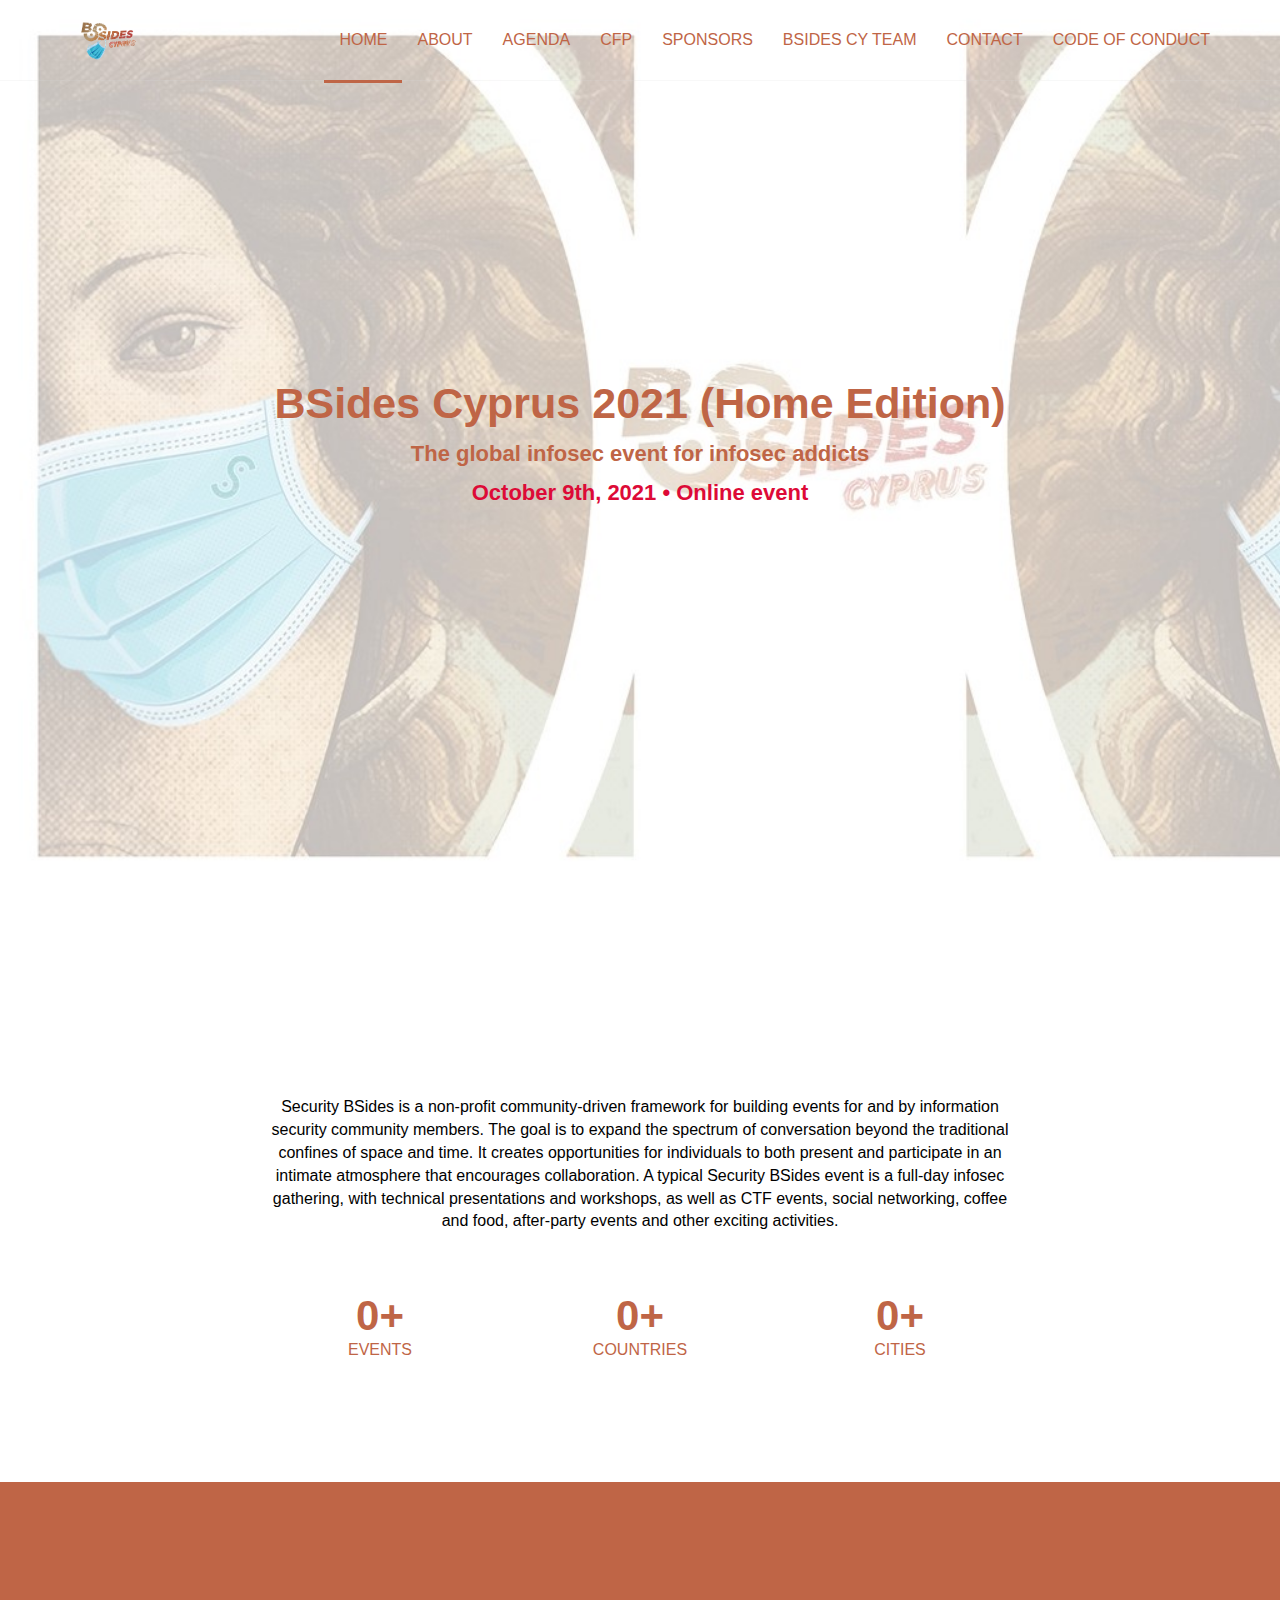
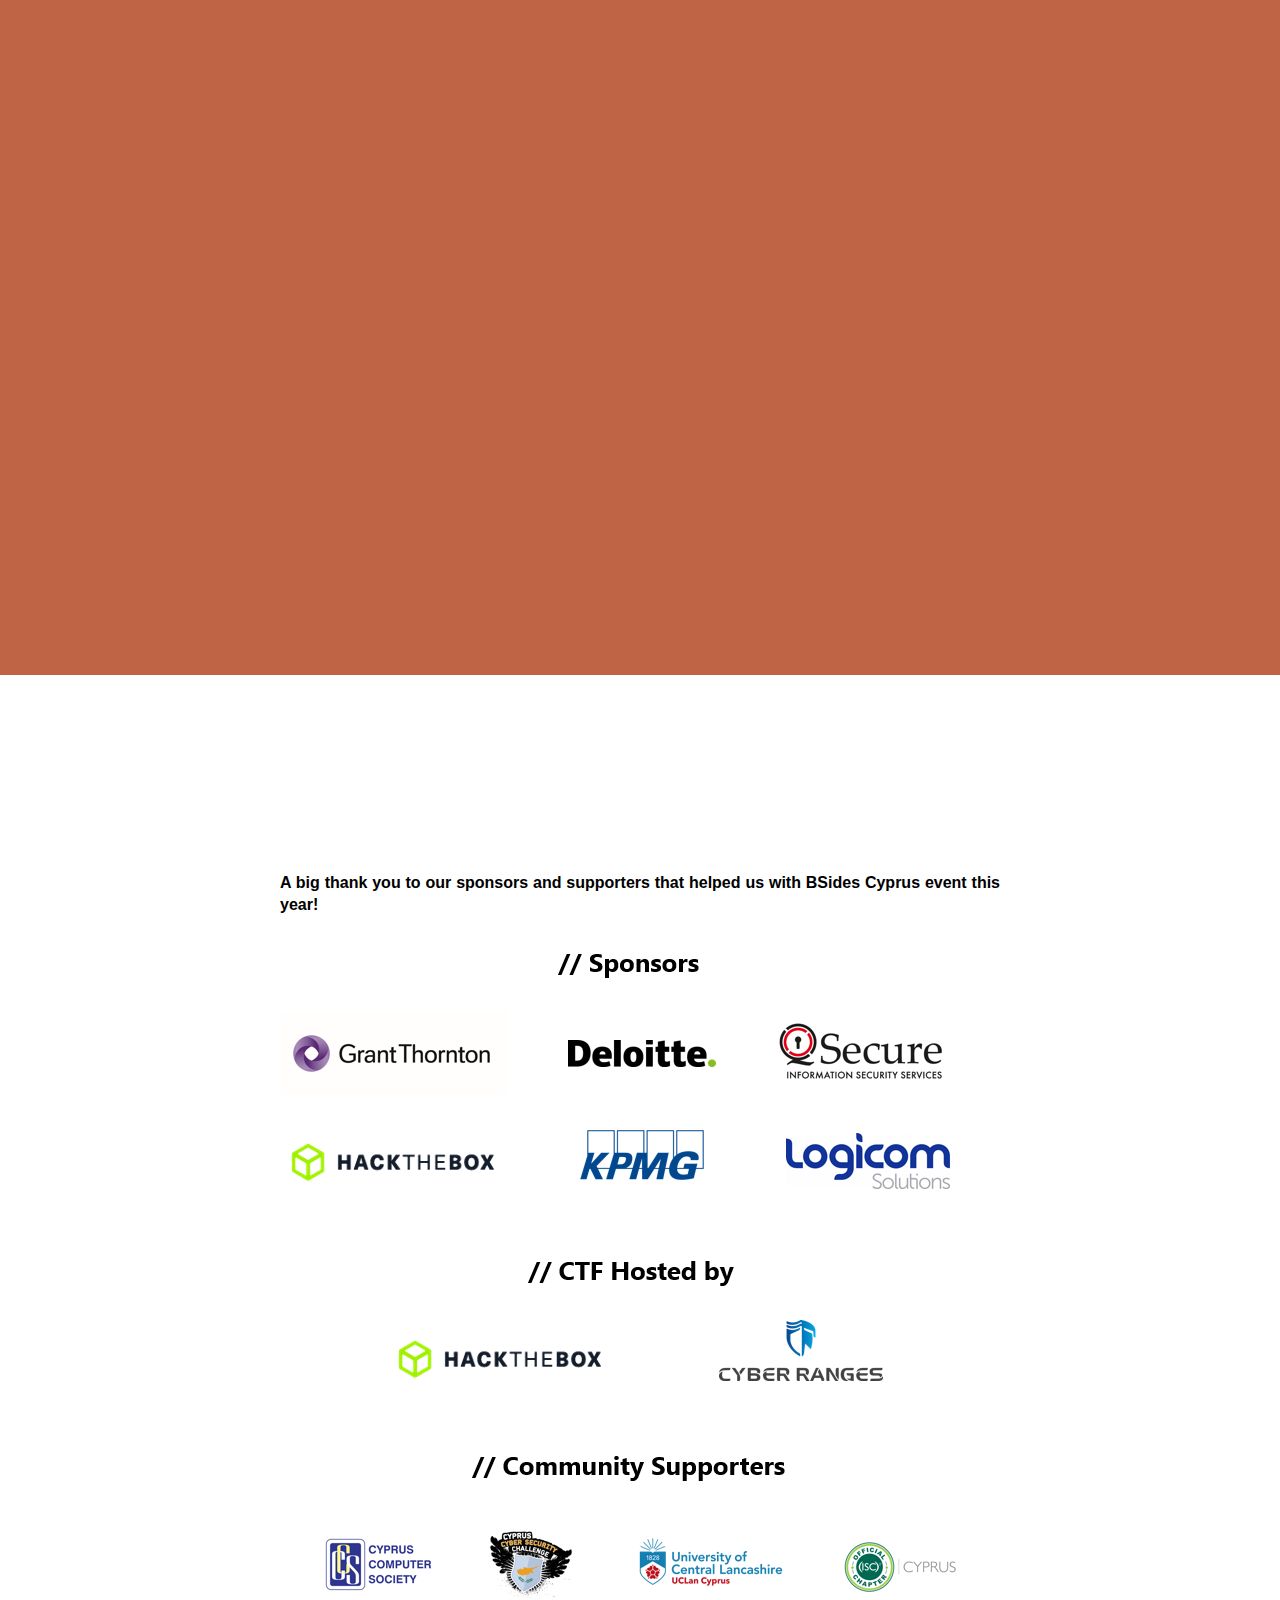
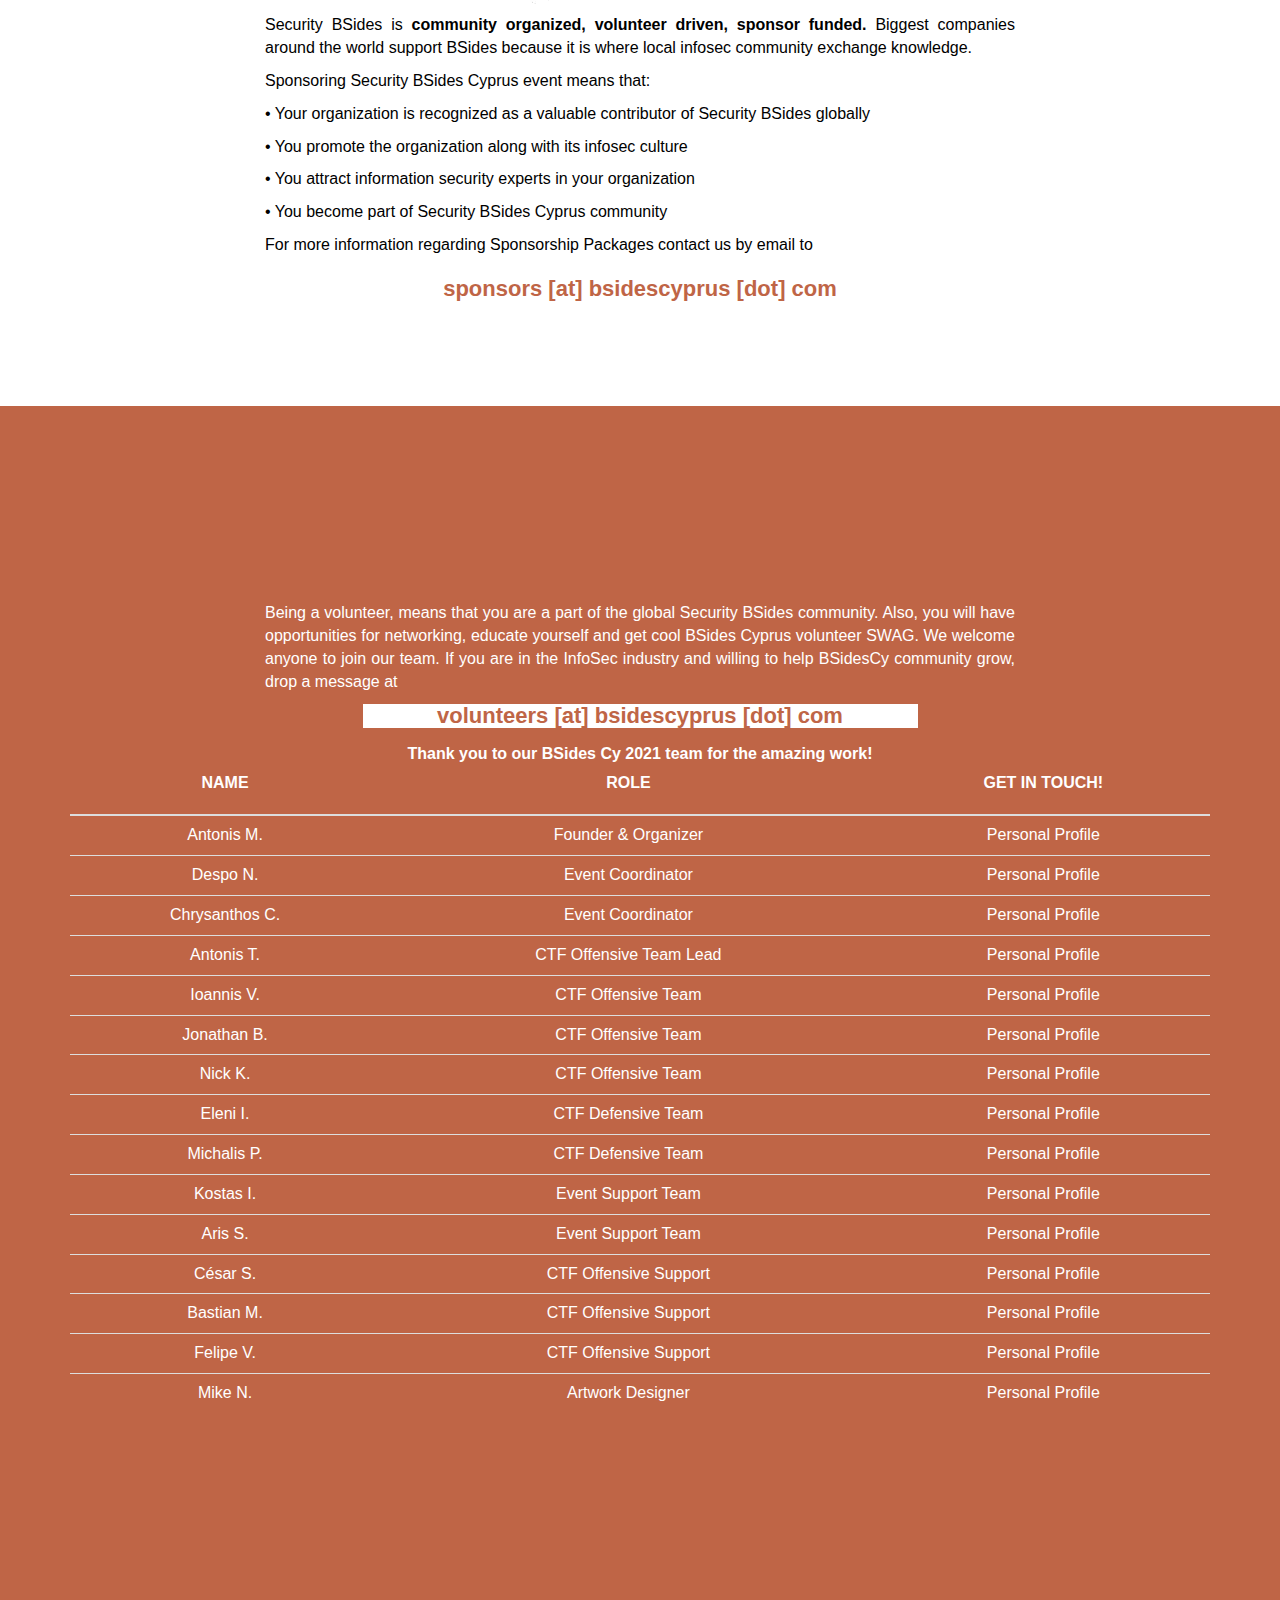
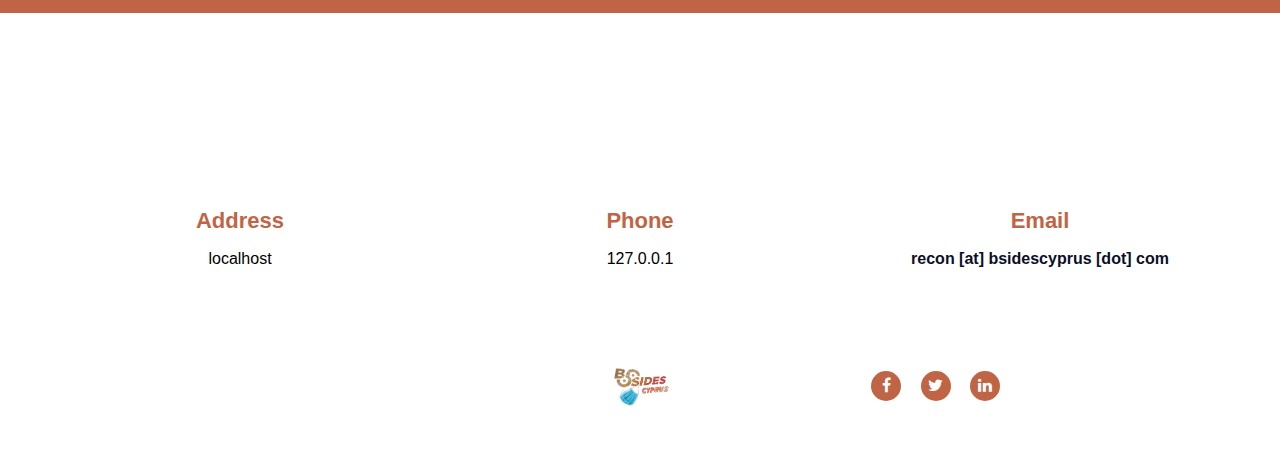
<file: index.html>
<!DOCTYPE html>
<html lang="en">
<head>
	<meta charset="utf-8">
	<meta name="description" content="Security BSides is a non-profit community-driven framework for building events for and by information security community members. ">
	<meta http-equiv="X-UA-Compatible" content="IE=edge">
	<meta name="viewport" content="width=device-width, initial-scale=1">
	<!-- The above 3 meta tags *must* come first in the head; any other head content must come *after* these tags -->

	<title>BSides Cyprus 2021</title>

	<!-- Google font -->
	<link href="https://fonts.googleapis.com/css?family=Poppins:400,700,900" rel="stylesheet">

	<!-- Bootstrap -->
	<link type="text/css" rel="stylesheet" href="css/bootstrap.min.css" />

	<!-- Owl Carousel -->
	<link type="text/css" rel="stylesheet" href="css/owl.carousel.css" />
	<link type="text/css" rel="stylesheet" href="css/owl.theme.default.css" />

	<!-- Font Awesome Icon -->
	<link rel="stylesheet" href="css/font-awesome.min.css">

	<!-- Custom stlylesheet -->
	<link type="text/css" rel="stylesheet" href="css/style.css" />

	<!-- HTML5 shim and Respond.js for IE8 support of HTML5 elements and media queries -->
	<!-- WARNING: Respond.js doesn't work if you view the page via file:// -->
	<!--[if lt IE 9]>
			  <script src="https://oss.maxcdn.com/html5shiv/3.7.3/html5shiv.min.js"></script>
			  <script src="https://oss.maxcdn.com/respond/1.4.2/respond.min.js"></script>
			<![endif]-->
			
</head>
<body>

	<!-- Header -->
	<header id="header" class="transparent-navbar">
		<!-- container -->
		<div class="container">
			<!-- navbar header -->
			<div class="navbar-header">
				<!-- Logo -->
				<div class="navbar-brand">
					<a class="logo" href="index.html">
						<img class="logo-img" src="./img/logo.png" alt="logo">
						<img class="logo-alt-img" src="./img/logo-alt.png" alt="logo">
					</a>
				</div>
				<!-- /Logo -->

				<!-- Mobile toggle -->
				<button class="navbar-toggle">
						<i class="fa fa-bars"></i>
				</button>
				<!-- /Mobile toggle -->
			</div>
			<!-- /navbar header -->

			<!-- Navigation -->
			<nav id="nav">
				<ul class="main-nav nav navbar-nav navbar-right">
					<li><a href="#home">Home</a></li>
					<li><a href="#about">About</a></li>
					<li><a href="./agenda.html">Agenda</a></li>
					<!--<li><a href="#schedule">Schedule</a></li> -->
					<!--<li><a href="./venue.html">Venue</a></li> -->
					<li><a href="#cfp">CFP</a></li>
					<li><a href="#sponsors">Sponsors</a></li>
					<li><a href="#cfv">BSides Cy Team</a></li>
					<li><a href="#contact">Contact</a></li>
					<li><a href="./coc.html">Code Of Conduct</a></li>
				</ul>
			</nav>
			<!-- /Navigation -->
		</div>
		<!-- /container -->
	</header>
	<!-- /Header -->
	
	<!-- Home -->
	<div id="home">
		<!-- background image -->
		<div class="section-bg" style="background-image:url(./img/background.jpg)" data-stellar-background-ratio="0.5"></div>
		<!-- /background image -->
		
		<!-- home wrapper -->
		<div class="home-wrapper">
			<!-- container -->
			<div class="container">
				<!-- row -->
				<div class="row">
					<!-- home content -->
					<div class="col-md-12">
						<div class="home-content">
								<!--<p><div class="img"><img src="./img/aphro.png" width=200 height=130></div></p>-->
							<h1 style="color: #BF6546;">BSides Cyprus 2021 (Home Edition)</h1>
							<h3 style="color: #BF6546;">The global infosec event for infosec addicts</h3>
								<div class="col-md-12">
									<h3 style="color: #dd0a37;">October 9th, 2021 &bullet; Online event</h3>
								</div>
							<!-- <a href="https://www.eventbrite.com/e/security-bsides-cyprus-2021-home-edition-tickets-175769710937" class="main-btn">Book now</a>-->
							<!--<p><h4 style="color: #dd0a37;">SOLD OUT!!!</h4></p>-->
						</div>
					</div>
					<!-- /home content -->
				</div>
				<!-- /row -->
			</div>
			<!-- /container -->
		</div>
		<!-- /home wrapper -->
	</div>
	<!-- /Home -->
	
	<!-- About -->
	<div id="about" class="section">
		<!-- container -->
		<div class="container">
			<!-- row -->
			<div class="row">
				<!-- section title -->
				<div class="section-title">
					<h3 class="title"><span>About</span> <span style="color: #BF6546;">Security BSides</span></h3>
				</div>
				<!-- /section title -->
					<div class="col-md-8 col-md-offset-2 text-center">
					<!-- about content -->
					<div class="about-content">
						<p style="color: #000;">

							Security BSides is a non-profit community-driven framework for building events for and by information security community members.
							The goal is to expand the spectrum of conversation beyond the traditional confines of space and time.
							It creates opportunities for individuals to both present and participate in an intimate atmosphere that encourages collaboration.
							A typical Security BSides event is a full-day infosec gathering, with technical presentations and workshops, as well as CTF events, 
							social networking, coffee and food, after-party events and other exciting activities.
							
						</p>
					</div>
					<!-- /about content -->
					
					<!-- Numbers -->
					<div id="numbers">
						<!-- row -->
						<div class="row">
							<!-- number -->
							<div class="col-sm-4 col-xs-6">
								<div class="number">
									<h3><span class="counter" data-from="0" data-to="544" data-speed="1500">0</span>+</h3>
									<p>Events</p>
								</div>
							</div>
							<!-- /number -->

							<!-- number -->
							<div class="col-sm-4 col-xs-6">
								<div class="number">
									<h3><span class="counter" data-from="0" data-to="49" data-speed="1500">0</span>+</h3>
									<p>Countries</p>
								</div>
							</div>
							<!-- /number -->

							<!-- number -->
							<div class="col-sm-4 col-xs-6">
								<div class="number">
									<h3><span class="counter" data-from="0" data-to="162" data-speed="1500">0</span>+</h3>
									<p>Cities</p>
								</div>
							</div>
							<!-- /number -->
							
						</div>
						<!-- /row -->
					</div>
					<!-- /Numbers -->
				</div>
			</div>
			<!-- row -->
		</div>
		<!-- /container -->
	</div>
	<!-- /About -->

	<!-- Galery -->
	<div id="galery">
		<!-- container -->
		<div class="container">
			<!-- row -->
			<div class="row">
				<!-- galery owl -->
<!--				<div id="galery-owl" class="owl-carousel owl-theme">
					<!-- galery item -->

					<!-- /galery item -->

					<!-- galery item -->
<!--					<div class="galery-item">
						<img src="./img/venue02.jpg" alt="">
					</div> -->
					<!-- /galery item -->

					<!-- galery item -->
<!--					<div class="galery-item">
						<img src="./img/venue03.jpg" alt="">
					</div> -->
<!--					<!-- /galery item -->
					
				</div>
				<!-- /galery owl -->
			</div>
			<!-- /row -->
		</div>
		<!-- /container -->
	</div>
	<!-- /Galery -->

	<!-- CFP -->
	<div id="cfp" class="section">
			<!-- container -->
			<div class="container">
				<!-- row -->
				<div class="row">
					<!-- section title -->
					<div class="section-title">
						<h3 class="title"><span>Call</span> <span style="color: #fff;">For Papers</span></h3>
					</div>
					<!-- /section title -->
					<div class="col-md-8 col-md-offset-2 text-center text-justify">
						<!-- cfp content -->
						<div class="cfp-content">
								<iframe frameborder="0" style="height:500px;width:99%;border:none;" src='https://forms.zohopublic.com/virtualoffice16035/form/CallForPapersSecurityBSidesCyprus2021/formperma/Gm6cKOtiUAoOxm1qxxu2rXgNtN4QIO4wBHDG9L07pVk'></iframe>

							</div>
					</div>
				</div>
			</div>
		</div>
	</div>


				
	<!-- Sponsors -->
	<div id="sponsors" class="section">

	<!-- container -->
		<div class="container">			
			<!-- row -->
			<div class="row">
				<!-- section title -->
				<div class="section-title">
					<h3 class="title"><span>BSidesCy21</span> <span style="color: #BF6546;">Sponsors</span></h3>
				</div>
				<!-- /section title -->
			
					<div class="text-center text-justify col-sm-8 col-md-offset-2">
					
					<div class="text-center text-justify col-sm-12">
						<p style="color: #000;"><b>A big thank you to our sponsors and supporters that helped us with BSides Cyprus event this year!</b></p>
						<img src="./sponsors/sponsors.png" alt="">
					</div>	
						<p style="color: #000;">Security BSides is <b>community organized, volunteer driven, sponsor funded.</b> Biggest companies around the world support BSides because it is where local infosec community
						exchange knowledge.
						<p style="color: #000;">Sponsoring Security BSides Cyprus event means that:</p>
						
						<p style="color: #000;">&bullet; Your organization is recognized as a valuable contributor of Security BSides globally
						<p style="color: #000;">&bullet; You promote the organization along with its infosec culture
						<p style="color: #000;">&bullet; You attract information security experts in your organization
						<p style="color: #000;">&bullet; You become part of Security BSides Cyprus community
						
						

						<p style="color: #000;">For more information regarding Sponsorship Packages
							<!--<a href="./sponsors/BSidesCy_SponsorKit_2019.pdf"><u>Sponsorship Kit</u></a>--> contact us by email to
						
					<div class="text-center col-sm-12">
						<p><h3 style="color: #BF6546;">sponsors [at] bsidescyprus [dot] com </h3></p>
					</div>
						
				</div>		
				</div>	
		</div>
		<!-- /container -->
	</div>
	<!-- /Sponsors -->			

	<!-- Volunteers -->
	<div id="cfv" class="section">
		<!-- container -->
		<div class="container">
			<!-- row -->
			<div class="row">
				<!-- section title -->
			
				<div class="section-title">
					<h3 class="title"><span>Join</span> <span style="color: #fff;">BSidesCy team</span></h3>
				</div>				
				
			<div class="text-left text-justify">
				<div class="text-left text-justify col-sm-8 col-md-offset-2">
					<p>Being a volunteer, means that you are a part of the global Security BSides community. Also, you will have opportunities for networking, educate yourself and get cool BSides Cyprus volunteer SWAG.
					We welcome anyone to join our team. If you are in the InfoSec industry and willing to help BSidesCy community grow, drop a message at</p>
				</div>
					<div class="text-center col-sm-6 col-md-offset-3">
						<h3 style="background-color: #fff; color: #BF6546;">volunteers [at] bsidescyprus [dot] com </h3>
					</div>
			<div class="text-left text-justify col-sm-8 col-md-offset-2">
				<center><b>Thank you to our BSides Cy 2021 team for the amazing work!</b></center>
			</div>
			</div>
				
			<div class="section">

		<div class="container">
							
			<table class="table">
  <thead>
    <tr>
      <th scope="col"><h4 style="color: #FFFFFF;"><center>NAME</center></h4></th>
      <th scope="col"><h4 style="color: #FFFFFF;"><center>ROLE</center></h4></th>
	  <th scope="col"><h4 style="color: #FFFFFF;"><center>GET IN TOUCH!</center></h4></th>
    </tr>
  </thead>
  <tbody>
    
<tr>
      <td><center>Antonis M.</center></td>
	  <td><center>Founder & Organizer</center></td>
	  <td><center><a style="color: #FFFFFF;" href="https://linkedin.com/in/antonis-mar">Personal Profile</center></td>
</tr>		

<tr>
      <td><center>Despo N.</center></td>
	  <td><center>Event Coordinator</center></td>
	  <td><center><a style="color: #FFFFFF;" href="https://linkedin.com/in/despo-nicolaou-798399192">Personal Profile</center></td>
</tr>

<tr>
      <td><center>Chrysanthos C.</center></td>
	  <td><center>Event Coordinator</center></td>
	  <td><center><a style="color: #FFFFFF;" href="https://www.linkedin.com/in/chrysanthosc">Personal Profile</center></td>
</tr>	

<tr>
      <td><center>Antonis T.</center></td>
	  <td><center>CTF Offensive Team Lead</center></td>
	  <td><center><a style="color: #FFFFFF;" href="https://www.linkedin.com/in/antonios-tsepouras">Personal Profile</center></td>
</tr>

<tr>
      <td><center>Ioannis V.</center></td>
	  <td><center>CTF Offensive Team</center></td>
	  <td><center><a style="color: #FFFFFF;" href="https://www.linkedin.com/in/giannis-vratsistas-8b8b62200">Personal Profile</center></td>
</tr>

<tr>
      <td><center>Jonathan B.</center></td>
	  <td><center>CTF Offensive Team</center></td>
	  <td><center><a style="color: #FFFFFF;" href="https://www.linkedin.com/in/jonathanbaxevanidis">Personal Profile</center></td>
</tr>

<tr>
      <td><center>Nick K.</center></td>
	  <td><center>CTF Offensive Team</center></td>
	  <td><center><a style="color: #FFFFFF;" href="https://www.linkedin.com/in/nikos-katsiopis">Personal Profile</center></td>
</tr>

<tr>
      <td><center>Eleni I.</center></td>
	  <td><center>CTF Defensive Team</center></td>
	  <td><center><a style="color: #FFFFFF;" href="https://www.linkedin.com/in/eleni-ioakeim-9bb262aa">Personal Profile</center></td>
</tr>

<tr>
      <td><center>Michalis P.</center></td>
	  <td><center>CTF Defensive Team</center></td>
	  <td><center><a style="color: #FFFFFF;" href="https://www.linkedin.com/in/michalis-papadopoullos">Personal Profile</center></td>
</tr>

<tr>
      <td><center>Kostas I.</center></td>
	  <td><center>Event Support Team</center></td>
	  <td><center><a style="color: #FFFFFF;" href="">Personal Profile</center></td>
</tr>		 

<tr>
      <td><center>Aris S.</center></td>
	  <td><center>Event Support Team</center></td>
	  <td><center><a style="color: #FFFFFF;" href="">Personal Profile</center></td>
</tr>	

<tr>
      <td><center>César S.</center></td>
	  <td><center>CTF Offensive Support</center></td>
	  <td><center><a style="color: #FFFFFF;" href="https://www.linkedin.com/in/cesarsilence">Personal Profile</center></td>
</tr>

<tr>
      <td><center>Bastian M.</center></td>
	  <td><center>CTF Offensive Support</center></td>
	  <td><center><a style="color: #FFFFFF;" href="https://www.linkedin.com/in/bastian-muhlhauser-07b823213">Personal Profile</center></td>
</tr>

<tr>
      <td><center>Felipe V.</center></td>
	  <td><center>CTF Offensive Support</center></td>
	  <td><center><a style="color: #FFFFFF;" href="https://www.linkedin.com/in/felipe-veas-19119b203">Personal Profile</center></td>
</tr>

<tr>
      <td><center>Mike N.</center></td>
	  <td><center>Artwork Designer</center></td>
	  <td><center><a style="color: #FFFFFF;" href="https://instagram.com/mike.nakas">Personal Profile</center></td>
</tr>

 </tbody>
</table>
			</div>
		</div>								
			
				<!-- /section title -->

			</div>
		</div>
	</div>
    <!--Volunteers -->
	
	<!-- Contact -->
	<div id="contact" class="section">
		<!-- container -->
		<div class="container">
			<!-- row -->
			<div class="row">
				<!-- section title -->
				<div class="section-title">
					<h3 class="title"><span>Contact</span> <span style="color: #BF6546;">Info</span></h3>
				</div>
				<!-- /section title -->

				<!-- contact -->
			
			<!-- Map -->
			<!--<div class="row"> -->
					<!--<p align=center><iframe src="https://www.google.com/maps/embed?pb=!1m18!1m12!1m3!1d3281.1381950801983!2d33.04283601523162!3d34.67646148044065!2m3!1f0!2f0!3f0!3m2!1i1024!2i768!4f13.1!3m3!1m2!1s0x0%3A0x3a3f26f0573591f!2sCyprus%20University%20Of%20Technology%20-%20Department%20of%20Commerce!5e0!3m2!1sel!2s!4v1567765128198!5m2!1sel!2s" width="600" height="450" frameborder="0" style="border:0;" allowfullscreen=""></iframe> -->
			<!--</div>-->
			<!-- /Map -->
				
			<div class="row">
				<div class="col-sm-4">
					<div class="contact">
						<h3>Address</h3>
						<p style="color:#000";>localhost</p>
					</div>
				</div>
				<!-- /contact -->

				<!-- contact -->
				<div class="col-sm-4">
					<div class="contact">
						<h3>Phone</h3>
						<p style="color:#000";>127.0.0.1</p>
					</div>
				</div>
				<!-- /contact -->

				<!-- contact -->
				<div class="col-sm-4">
					<div class="contact">
						<h3>Email</h3>
						<a href="#"><b>recon [at] bsidescyprus [dot] com</b></a>
					</div>
				</div>
				<!-- /contact -->

			</div>
			<!-- /row -->
		</div>
		<!-- /container -->
	</div>
	<!-- /Contact -->
	

	<!-- Footer -->
	<footer id="footer">
		<!-- container -->
		<div class="container">
			<!-- row -->
			<div class="row">

				<!-- footer logo -->
				<div class="col-md-4 col-md-push-4">
					<div class="footer-brand">
						<a class="logo" href="index.html">
							<img class="logo-img" src="./img/logo.png" alt="logo">
						</a>
					</div>
				</div>
				<!-- /footer logo -->
					
				<!-- contact social -->
				<div class="col-md-6 push-md-6">
					<div class="contact-social">
						<a href="https://www.facebook.com/aphroditex07e3"><i class="fa fa-facebook"></i></a>
						<a href="https://twitter.com/BsidesCyprus"><i class="fa fa-twitter"></i></a>
						<!--<a href="#"><i class="fa fa-instagram"></i></a>-->
						<!--<a href="#"><i class="fa fa-pinterest"></i></a>-->
						<a href="https://www.linkedin.com/company/bsidescy"><i class="fa fa fa-linkedin"></i></a>
					</div>
				</div>
				<!-- /contact social -->
			</div>
			<!-- /row -->
		</div>
		<!-- /container -->
	</footer>
	<!-- /Footer -->

	<!-- jQuery Plugins -->
	<script src="js/jquery.min.js"></script>
	<script src="js/bootstrap.min.js"></script>
	<script src="js/jquery.waypoints.min.js"></script>
	<script src="js/owl.carousel.min.js"></script>
	<script src="js/jquery.stellar.min.js"></script>
	<script src="js/google-map.js"></script>
	<script src="js/jquery.countTo.js"></script>
	<script src="js/main.js"></script>

</body>
</html>
</file>
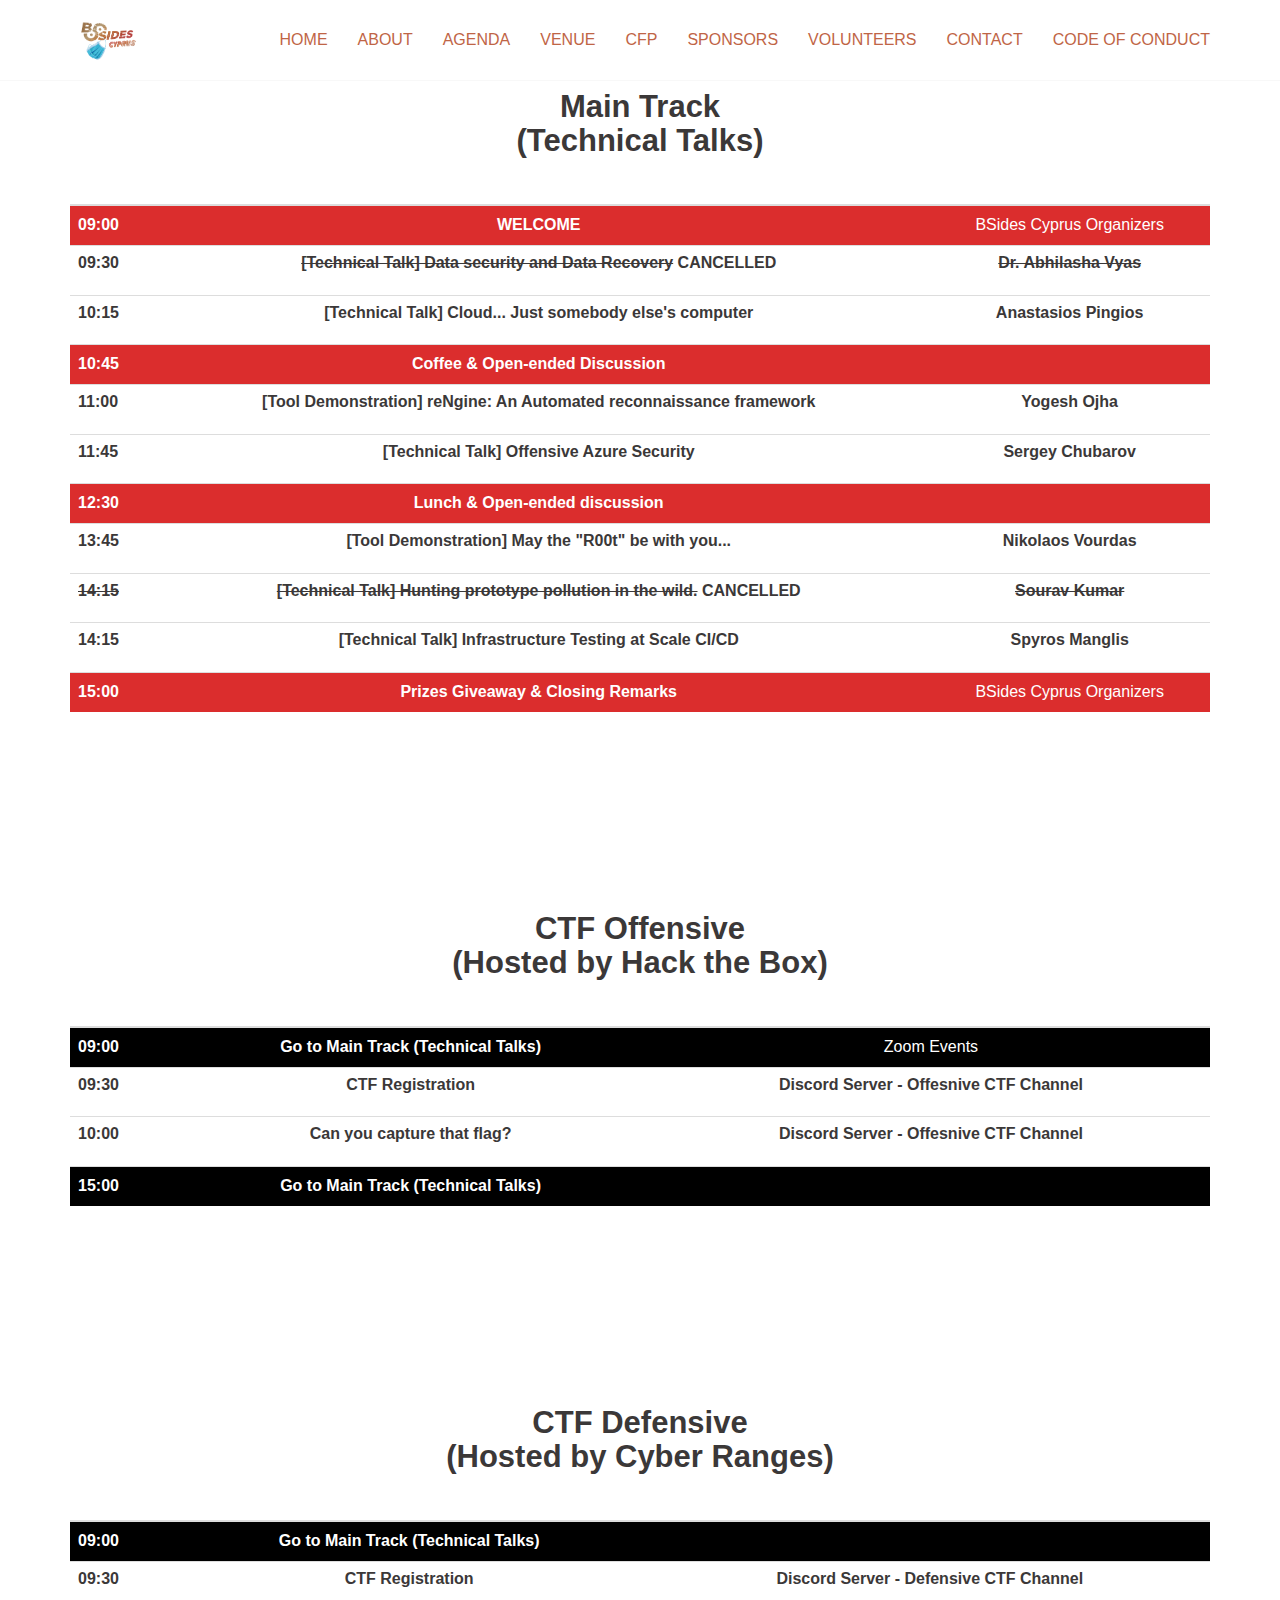
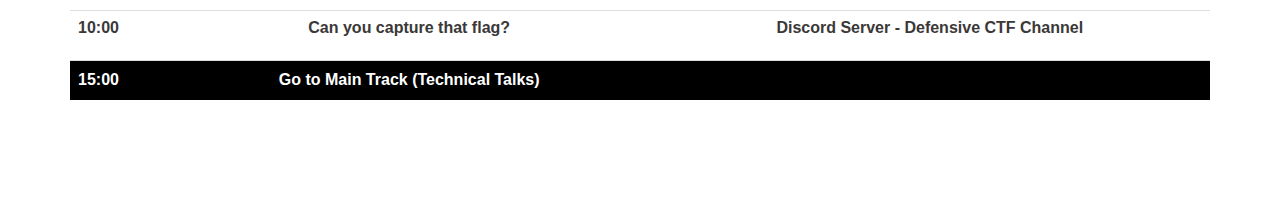
<file: agenda.html>
<!DOCTYPE html>
<html lang="en">
<head>
	<meta charset="utf-8">
	<meta http-equiv="X-UA-Compatible" content="IE=edge">
	<meta name="viewport" content="width=device-width, initial-scale=1">
	<!-- The above 3 meta tags *must* come first in the head; any other head content must come *after* these tags -->

	<title>BSides Cyprus 2021 Agenda</title>

	<!-- Google font -->
	<link href="https://fonts.googleapis.com/css?family=Poppins:400,700,900" rel="stylesheet">

	<!-- Bootstrap -->
	<link type="text/css" rel="stylesheet" href="css/bootstrap.min.css" />

	<!-- Owl Carousel -->
	<link type="text/css" rel="stylesheet" href="css/owl.carousel.css" />
	<link type="text/css" rel="stylesheet" href="css/owl.theme.default.css" />

	<!-- Font Awesome Icon -->
	<link rel="stylesheet" href="css/font-awesome.min.css">

	<!-- Custom stlylesheet -->
	<link type="text/css" rel="stylesheet" href="css/style.css" />

	<!-- HTML5 shim and Respond.js for IE8 support of HTML5 elements and media queries -->
	<!-- WARNING: Respond.js doesn't work if you view the page via file:// -->
	<!--[if lt IE 9]>
			  <script src="https://oss.maxcdn.com/html5shiv/3.7.3/html5shiv.min.js"></script>
			  <script src="https://oss.maxcdn.com/respond/1.4.2/respond.min.js"></script>
			<![endif]-->
</head>

<body>

	<!-- Header -->
	<header id="header" class="transparent-navbar">
		<!-- container -->
		<div class="container">
			<!-- navbar header -->
			<div class="navbar-header">
				<!-- Logo -->
				<div class="navbar-brand">
					<a class="logo" href="index.html">
						<img class="logo-img" src="./img/logo.png" alt="logo">
						<img class="logo-alt-img" src="./img/logo-alt.png" alt="logo">
					</a>
				</div>
				<!-- /Logo -->

				<!-- Mobile toggle -->
				<button class="navbar-toggle">
						<i class="fa fa-bars"></i>
				</button>
				<!-- /Mobile toggle -->
			</div>
			<!-- /navbar header -->

			<!-- Navigation -->
			<nav id="nav">
				<ul class="main-nav nav navbar-nav navbar-right">
					<li><a href="./index.html#home">Home</a></li>
					<li><a href="./index.html#about">About</a></li>
					<li><a href="./agenda.html">Agenda</a></li>
					<!--<li><a href="#schedule">Schedule</a></li> -->
					<li><a href="./venue.html">Venue</a></li>
					<li><a href="./index.html#cfp">CFP</a></li>
					<li><a href="./index.html#sponsors">Sponsors</a></li>
					<li><a href="./index.html#cfv">Volunteers</a></li>
					<li><a href="./index.html#contact">Contact</a></li>
					<li><a href="./coc.html">Code Of Conduct</a></li>
				</ul>
			</nav>
			<!-- /Navigation -->
		</div>
		<!-- /container -->
	</header>
	<!-- /Header -->
	

	<div class="section">
		<div class="container">
		<center><h2>Main Track <p>(Technical Talks)</p></h2><p></center>
			<table class="table">
  <thead>
    <tr>
      <th scope="col"><h4><center></center></h4></th>
      <th scope="col"><h4><center></center></h4></th>
      <th scope="col"><h4><center></center></h4></th>

    </tr>
  </thead>
  <tbody>
    
	<tr bgcolor="#db2d2d">
      <th scope="row">09:00</th>
	  <td><center><b>WELCOME</b></center></td>
	  <td><center>BSides Cyprus Organizers</center></td>
    </tr>	


	<tr>
      <th scope="row"><h4>09:30</h4></th>
	   <td><h4><center><s>[Technical Talk] Data security and Data Recovery</s> CANCELLED </center></h4></td>
	   <td><h4><center><s>Dr. Abhilasha Vyas</s></center></h4></td>
    </tr>	 

	<tr>
      <th scope="row"><h4>10:15</h4></th>
      <td><h4><center>[Technical Talk] Cloud... Just somebody else's computer</center></h4></td>
	   <td><h4><center>Anastasios Pingios</center></h4></td>
    </tr>	
	
	<tr bgcolor="#db2d2d">
      <th scope="row">10:45</th>
	  <td><center><b>Coffee & Open-ended Discussion</b></center></td>
	  <td><center></center></td>
    </tr>		

	<tr>
      <th scope="row"><h4>11:00</h4></th>
      <td><h4><center>[Tool Demonstration] reNgine: An Automated reconnaissance framework</center></h4></td>
	   <td><h4><center>Yogesh Ojha</center></h4></td>
    </tr>		

	<tr>
      <th scope="row"><h4>11:45</h4></th>
      <td><h4><center>[Technical Talk] Offensive Azure Security</center></h4></td>
	  <td><h4><center>Sergey Chubarov</center></h4></td>
    </tr>

	<tr bgcolor="#db2d2d">
      <th scope="row">12:30</th>
	  <td><center><b>Lunch & Open-ended discussion</b></center></td>
	  <td><center></center></td>
    </tr>
	
	<tr>
      <th scope="row"><h4>13:45</h4></th>
      <td><h4><center>[Tool Demonstration] May the "R00t" be with you... </center></h4></td>
	   <td><h4><center>Nikolaos Vourdas</center></h4></td>
    </tr>	
	
	<tr>
		<th scope="row"><h4><s>14:15</s></h4></th>
		<td><h4><center><s>[Technical Talk] Hunting prototype pollution in the wild.</s> CANCELLED</center></h4></td>
		<td><h4><center><s>Sourav Kumar</s></center></h4></td>
    </tr>	
	
	<tr>
	<th scope="row"><h4>14:15</h4></th>
	   <td><h4><center>[Technical Talk] Infrastructure Testing at Scale CI/CD </center></h4></td>
	   <td><h4><center>Spyros Manglis</center></h4></td>
	</tr>		
	
	<tr bgcolor="#db2d2d">
      <th scope="row">15:00</th>
	  <td><center><b>Prizes Giveaway & Closing Remarks</b></center></td>
	  <td><center>BSides Cyprus Organizers</center></td>
    </tr>

  </tbody>
</table>
			</div>
		</div>

	<div class="section">
		<div class="container">
		<center><h2>CTF Offensive <p>(Hosted by Hack the Box)</p></h2><p></center>
			<table class="table">
  <thead>
    <tr>
      <th scope="col"><h4><center></center></h4></th>
      <th scope="col"><h4><center></center></h4></th>
      <th scope="col"><h4><center></center></h4></th>

    </tr>
  </thead>
  <tbody>
    
	<tr bgcolor="black">
      <th scope="row">09:00</th>
	  <td><center><b>Go to Main Track (Technical Talks)</b></center></td>
	  <td><center>Zoom Events</center></td>
    </tr>

	<tr>
      <th scope="row"><h4>09:30</h4></th>
      <td><h4><center>CTF Registration </center></h4></td>
	   <td><h4><center>Discord Server - Offesnive CTF Channel</center></h4></td>
    </tr>	 
	
	<tr>
      <th scope="row"><h4>10:00</h4></th>
      <td><h4><center>Can you capture that flag?</center></h4></td>
	   <td><h4><center>Discord Server - Offesnive CTF Channel</center></h4></td>
    </tr>	 
	
	
	
	<tr bgcolor="black">
      <th scope="row">15:00</th>
	  <td><center><b>Go to Main Track (Technical Talks)</b></center></td>
	  <td><center></center></td>
    </tr>	
	
  </tbody>
</table>
			</div>
		</div>
		
	<div class="section">
		<div class="container">
		<center><h2>CTF Defensive <p>(Hosted by Cyber Ranges)</p></h2><p></center>
			<table class="table">
  <thead>
    <tr>
      <th scope="col"><h4><center></center></h4></th>
      <th scope="col"><h4><center></center></h4></th>
      <th scope="col"><h4><center></center></h4></th>

    </tr>
  </thead>
  <tbody>
    
	<tr bgcolor="black">
      <th scope="row">09:00</th>
	  <td><center><b>Go to Main Track (Technical Talks)</b></center></td>
	  <td><center></center></td>
    </tr>	


	<tr>
      <th scope="row"><h4>09:30</h4></th>
      <td><h4><center>CTF Registration</center></h4></td>
	   <td><h4><center>Discord Server - Defensive CTF Channel</center></h4></td>
    </tr>	 
	
	<tr>
      <th scope="row"><h4>10:00</h4></th>
      <td><h4><center>Can you capture that flag?</center></h4></td>
	   <td><h4><center>Discord Server - Defensive CTF Channel</center></h4></td>
    </tr>	 
	
	<tr bgcolor="black">
      <th scope="row">15:00</th>
	  <td><center><b>Go to Main Track (Technical Talks)</b></center></td>
	  <td><center></center></td>
    </tr>	
	
  </tbody>
</table>
			</div>
		</div>		
		
		
		
		
		
		
</body>

</html>
</file>
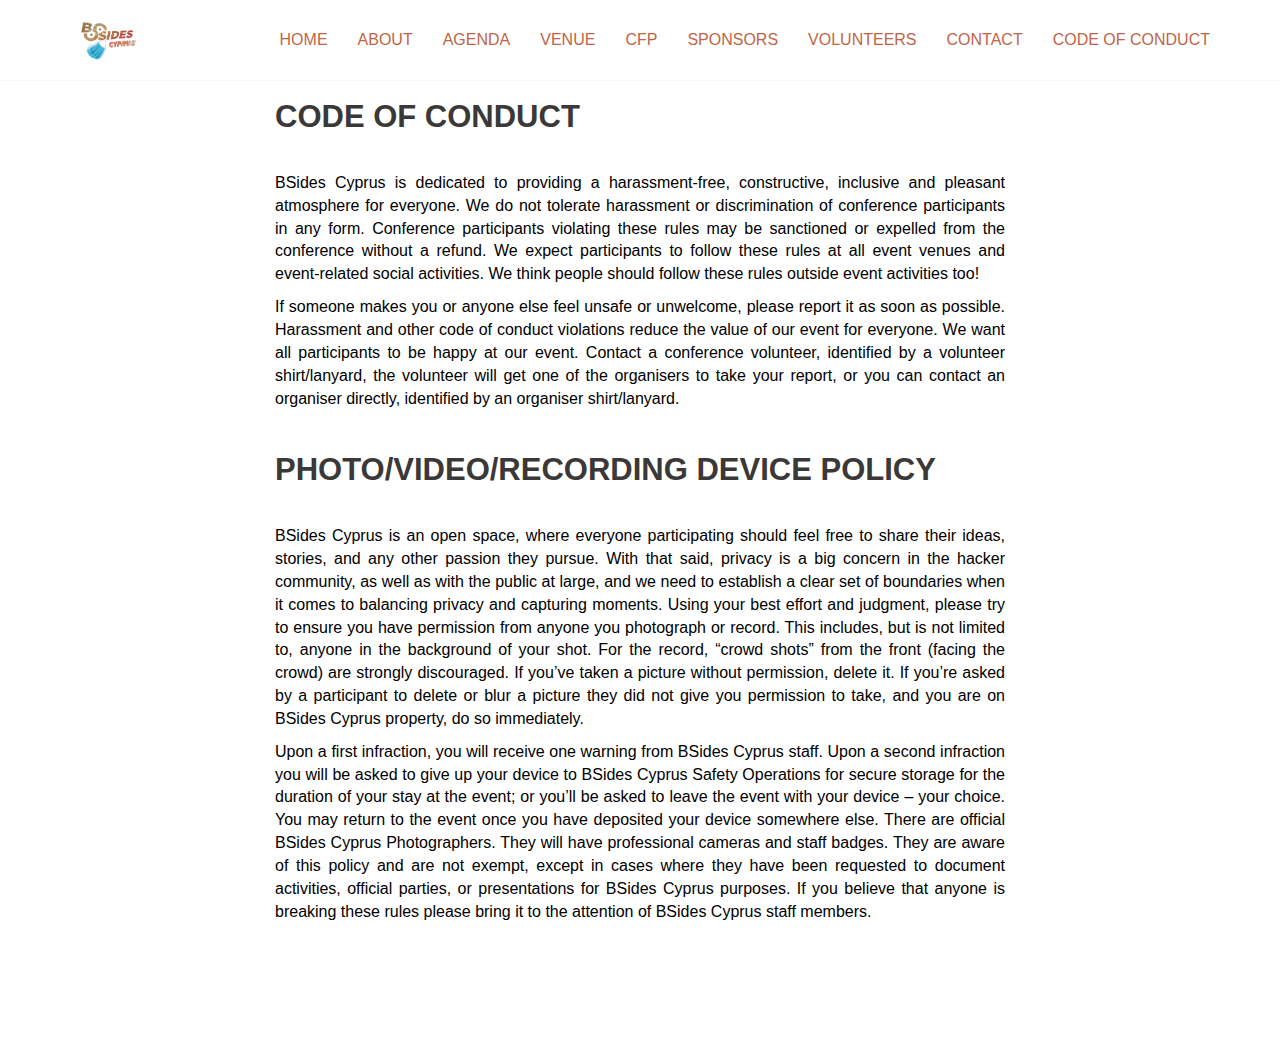
<file: coc.html>
<!DOCTYPE html>
<html lang="en">
<head>
	<meta charset="utf-8">
	<meta http-equiv="X-UA-Compatible" content="IE=edge">
	<meta name="viewport" content="width=device-width, initial-scale=1">
	<!-- The above 3 meta tags *must* come first in the head; any other head content must come *after* these tags -->

	<title>BSides Cypurs 2019 CoC</title>

	<!-- Google font -->
	<link href="https://fonts.googleapis.com/css?family=Poppins:400,700,900" rel="stylesheet">

	<!-- Bootstrap -->
	<link type="text/css" rel="stylesheet" href="css/bootstrap.min.css" />

	<!-- Owl Carousel -->
	<link type="text/css" rel="stylesheet" href="css/owl.carousel.css" />
	<link type="text/css" rel="stylesheet" href="css/owl.theme.default.css" />

	<!-- Font Awesome Icon -->
	<link rel="stylesheet" href="css/font-awesome.min.css">

	<!-- Custom stlylesheet -->
	<link type="text/css" rel="stylesheet" href="css/style.css" />

	<!-- HTML5 shim and Respond.js for IE8 support of HTML5 elements and media queries -->
	<!-- WARNING: Respond.js doesn't work if you view the page via file:// -->
	<!--[if lt IE 9]>
			  <script src="https://oss.maxcdn.com/html5shiv/3.7.3/html5shiv.min.js"></script>
			  <script src="https://oss.maxcdn.com/respond/1.4.2/respond.min.js"></script>
			<![endif]-->
</head>

<body>

	<!-- Header -->
	<header id="header" class="transparent-navbar">
		<!-- container -->
		<div class="container">
			<!-- navbar header -->
			<div class="navbar-header">
				<!-- Logo -->
				<div class="navbar-brand">
					<a class="logo" href="index.html">
						<img class="logo-img" src="./img/logo.png" alt="logo">
						<img class="logo-alt-img" src="./img/logo-alt.png" alt="logo">
					</a>
				</div>
				<!-- /Logo -->

				<!-- Mobile toggle -->
				<button class="navbar-toggle">
						<i class="fa fa-bars"></i>
				</button>
				<!-- /Mobile toggle -->
			</div>
			<!-- /navbar header -->

			<!-- Navigation -->
			<nav id="nav">
				<ul class="main-nav nav navbar-nav navbar-right">
					<li><a href="./index.html#home">Home</a></li>
					<li><a href="./index.html#about">About</a></li>
					<li><a href="./agenda.html">Agenda</a></li>
					<!--<li><a href="#schedule">Schedule</a></li> -->
					<li><a href="./venue.html">Venue</a></li>
					<li><a href="./index.html#cfp">CFP</a></li>
					<li><a href="./index.html#sponsors">Sponsors</a></li>
					<li><a href="./index.html#cfv">Volunteers</a></li>
					<li><a href="./index.html#contact">Contact</a></li>
					<li><a href="./coc.html">Code Of Conduct</a></li>
				</ul>
			</nav>
			<!-- /Navigation -->
		</div>
		<!-- /container -->
	</header>
	<!-- /Header -->

	<div class="section">
		<div class="container">
			<div class="col-md-8 col-md-offset-2">
				<p>
				<h2>CODE OF CONDUCT</h2>
				</p>
				//ETHICS
				<p class=text-justify style="color: #000;">
				BSides Cyprus is dedicated to providing a harassment-free, constructive, 
				inclusive and pleasant atmosphere for everyone. We do not tolerate harassment or discrimination of conference 
				participants in any form. Conference participants violating these rules may be sanctioned or expelled from the 
				conference without a refund. We expect participants to follow these rules at all event venues and event-related 
				social activities. We think people should follow these rules outside event activities too! 
				</p>
				<p class=text-justify style="color: #000;">
				If someone makes you or anyone else feel unsafe or unwelcome, please report it as soon as possible. 
				Harassment and other code of conduct violations reduce the value of our event for everyone. We want 
				all participants to be happy at our event. Contact a conference volunteer, identified by a volunteer shirt/lanyard, 
				the volunteer will get one of the organisers to take your report, or you can contact an organiser directly, identified
				 by an organiser shirt/lanyard.
				</p>
				//ETHICS
				<p>
				<h2>PHOTO/VIDEO/RECORDING DEVICE POLICY</h2>
				</p>
				//PRIVACY
				<p class=text-justify style="color: #000;">
				BSides Cyprus is an open space, where everyone participating should feel free to share their ideas, stories, and any other passion they pursue. With that said, privacy is a big concern in the hacker community, as well as with the public at large, and we need
				to establish a clear set of boundaries when it comes to balancing privacy and capturing moments. Using your best effort and judgment, please try to ensure you have permission from anyone you photograph or record. This includes, but is not limited to, anyone in the 
				background of your shot. For the record, “crowd shots” from the front (facing the crowd) are strongly discouraged.
				If you’ve taken a picture without permission, delete it. If you’re asked by a participant to delete or blur a picture they did not give you permission to take, and you are on BSides Cyprus property, do so immediately.
				</p>
				<p class=text-justify style="color: #000;">
				Upon a first infraction, you will receive one warning from BSides Cyprus staff. Upon a second infraction you will be asked to give up your device to BSides Cyprus Safety Operations for secure storage for the duration of your stay at the event; or you’ll be asked to leave the 
				event with your device – your choice. You may return to the event once you have deposited your device somewhere else.
				There are official BSides Cyprus Photographers. They will have professional cameras and staff badges. They are aware of this policy and are not exempt, except in cases where they have been requested to document activities, official parties, or presentations for BSides Cyprus purposes.
				If you believe that anyone is breaking these rules please bring it to the attention of BSides Cyprus staff members.
				</p>
				//PRIVACY
			</div>
		</div>
	</div>
</body>

</html>
</file>
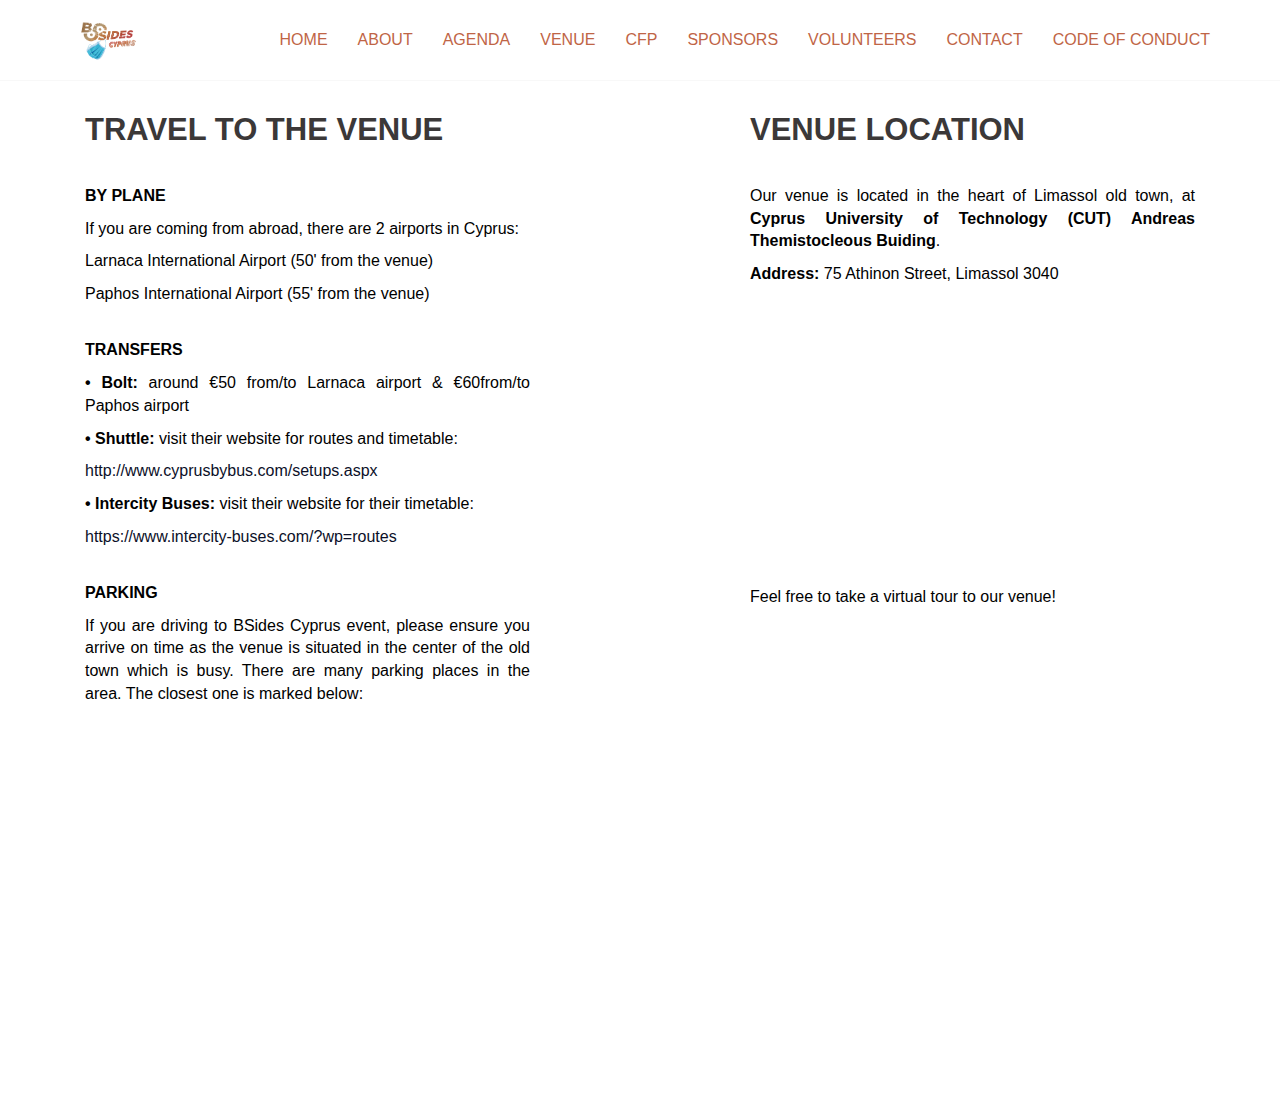
<file: venue.html>
<!DOCTYPE html>
<html lang="en">
<head>
	<meta charset="utf-8">
	<meta name="description" content="Security BSides is a non-profit community-driven framework for building events for and by information security community members. ">
	<meta http-equiv="X-UA-Compatible" content="IE=edge">
	<meta name="viewport" content="width=device-width, initial-scale=1">
	<!-- The above 3 meta tags *must* come first in the head; any other head content must come *after* these tags -->

	<title>BSides Cyprus 2019</title>

	<!-- Google font -->
	<link href="https://fonts.googleapis.com/css?family=Poppins:400,700,900" rel="stylesheet">

	<!-- Bootstrap -->
	<link type="text/css" rel="stylesheet" href="css/bootstrap.min.css" />

	<!-- Owl Carousel -->
	<link type="text/css" rel="stylesheet" href="css/owl.carousel.css" />
	<link type="text/css" rel="stylesheet" href="css/owl.theme.default.css" />

	<!-- Font Awesome Icon -->
	<link rel="stylesheet" href="css/font-awesome.min.css">

	<!-- Custom stlylesheet -->
	<link type="text/css" rel="stylesheet" href="css/style.css" />

	<!-- HTML5 shim and Respond.js for IE8 support of HTML5 elements and media queries -->
	<!-- WARNING: Respond.js doesn't work if you view the page via file:// -->
	<!--[if lt IE 9]>
			  <script src="https://oss.maxcdn.com/html5shiv/3.7.3/html5shiv.min.js"></script>
			  <script src="https://oss.maxcdn.com/respond/1.4.2/respond.min.js"></script>
			<![endif]-->
			
</head>
<body>

	<!-- Header -->
	<header id="header" class="transparent-navbar">
		<!-- container -->
		<div class="container">
			<!-- navbar header -->
			<div class="navbar-header">
				<!-- Logo -->
				<div class="navbar-brand">
					<a class="logo" href="index.html">
						<img class="logo-img" src="./img/logo.png" alt="logo">
						<img class="logo-alt-img" src="./img/logo-alt.png" alt="logo">
					</a>
				</div>
				<!-- /Logo -->

				<!-- Mobile toggle -->
				<button class="navbar-toggle">
						<i class="fa fa-bars"></i>
				</button>
				<!-- /Mobile toggle -->
			</div>
			<!-- /navbar header -->

			<!-- Navigation -->
			<nav id="nav">
				<ul class="main-nav nav navbar-nav navbar-right">
					<li><a href="./index.html#home">Home</a></li>
					<li><a href="./index.html#about">About</a></li>
					<li><a href="./agenda.html">Agenda</a></li>
					<!--<li><a href="#schedule">Schedule</a></li> -->
					<li><a href="./venue.html">Venue</a></li>
					<li><a href="./index.html#cfp">CFP</a></li>
					<li><a href="./index.html#sponsors">Sponsors</a></li>
					<li><a href="./index.html#cfv">Volunteers</a></li>
					<li><a href="./index.html#contact">Contact</a></li>
					<li><a href="./coc.html">Code Of Conduct</a></li>
				</ul>
			</nav>
			<!-- /Navigation -->
		</div>
		<!-- /container -->
	</header>
	<!-- /Header -->

	
<div class="section">
<div class="container">
	<div class="col-md-5">
#BSIDESCYPRUS2019						

			<h2>TRAVEL TO THE VENUE</h2>
#BSIDESCYPRUS2019
#BSIDESCYPRUS2019
						<p class=text-justify style="color: #000;"><b>BY PLANE</b></p>
						<p class=text-justify style="color: #000;">If you are coming from abroad, there are 2 airports in Cyprus:</p>
						<p class=text-justify style="color: #000;">Larnaca International Airport (50' from the venue)</p>
						<p class=text-justify style="color: #000;">Paphos International Airport (55' from the venue)</p>	
#BSIDESCYPRUS2019
						<p class=text-justify style="color: #000;"><b>TRANSFERS</b></p>
						<p class=text-justify style="color: #000;"><b>&bullet; Bolt:</b> around €50 from/to Larnaca airport & €60from/to Paphos airport</p>
						<p class=text-justify style="color: #000;"><b>&bullet; Shuttle:</b> visit their website for routes and timetable:</p>
						<p class=text-justify style="color: #000;"><a href="http://www.cyprusbybus.com/setups.aspx">http://www.cyprusbybus.com/setups.aspx</a></p>
						<p class=text-justify style="color: #000;"><b>&bullet; Intercity Buses:</b> visit their website for their timetable:</p>
						<p class=text-justify style="color: #000;"><a href="https://www.intercity-buses.com/?wp=routes">https://www.intercity-buses.com/?wp=routes</a></p>		
#BSIDESCYPRUS2019					
					<p class=text-justify style="color: #000;"><b>PARKING</b></p>
					<p class=text-justify style="color: #000;">
							If you are driving to BSides Cyprus event, please ensure you arrive on time as the venue is
							situated in the center of the old town which is busy. There are many parking places in the
							area. The closest one is marked below:
					</p>
#BSIDESCYPRUS2019
					<div class="row">				
						<p align="center"><iframe src="https://www.google.com/maps/embed?pb=!1m18!1m12!1m3!1d665.312577041136!2d33.04391231810156!3d34.676970270544274!2m3!1f0!2f0!3f0!3m2!1i1024!2i768!4f13.1!3m3!1m2!1s0x14e73304bf3806ff%3A0xa5d9f9dea1f31b29!2zUGFya2luZyBMb3QsIM6Rzr3OtM-Bzq3OsSDOmM61zrzOuc-Dz4TOv866zrvOrc6_z4XPgiwgzpvOtc68zrXPg8-Mz4IsIM6az43PgM-Bzr_Pgg!5e0!3m2!1sel!2s!4v1568291223059!5m2!1sel!2s" width="400" height="250" frameborder="0" style="border:0;" allowfullscreen=""></iframe>
					</div>
	</div>	
	
	
		<div class="col-md-5 col-md-offset-2">
BSIDESCYPRUS2019
			<h2>VENUE LOCATION</h2>
#BSIDESCYPRUS2019						
	
			<p class=text-justify style="color: #000;">
					Our venue is located in the heart of Limassol old town, at <b>Cyprus University of Technology (CUT) Andreas Themistocleous Buiding</b>.
					<p style="color: #000;"><b>Address:</b> 75 Athinon Street, Limassol 3040</p>
				</p>	
#BSIDESCYPRUS2019						
				
				<!-- Map -->
					<div class="row">
						<p align="center"><iframe src="https://www.google.com/maps/embed?pb=!1m18!1m12!1m3!1d3281.1381950801983!2d33.04283601523162!3d34.67646148044065!2m3!1f0!2f0!3f0!3m2!1i1024!2i768!4f13.1!3m3!1m2!1s0x0%3A0x3a3f26f0573591f!2sCyprus%20University%20Of%20Technology%20-%20Department%20of%20Commerce!5e0!3m2!1sel!2s!4v1567765128198!5m2!1sel!2s" width="400" height="250" frameborder="0" style="border:0;" allowfullscreen=""></iframe>
					</div>
			<!-- /Map -->						
				<p class=text-justify style="color: #000;">
					Feel free to take a virtual tour to our venue!
				</p>
#BSIDESCYPRUS2019						

				<!-- Virtual tour -->
				<div class="row">
					<p align="center"><iframe src="https://walkinto.in/tour/WJEr1DJC1X-Je4r1PyAJQ?scene=34.676459064824|33.04436145585203|320.10140098981395|0.07103551301614175|0.31959806104281785|CAoSLEFGMVFpcE9vQ1RscHhUbldBRWlWZVVxSlFzbno4WllvMFRuNlh6VTNGSDI4|false|GOOGLE" width="400" height="250" frameborder="0" style="border:0;" allowfullscreen=""></iframe>
				</div>
			<!-- Virtual tour -->
</div>
</file>
<file: css/style.css>
/*
Template Name: Event HTML TEMPLATE
Author: yaminncco

Colors:
	Body 		  : #444
	Headers 	: #0b0f28
	Primary 	: #dd0a37
	Dark 		  : #000
	Grey 		  : #F9F9FA #DADADA

Fonts:

Table OF Contents
------------------------------------
GENERAL
LOGO
NAVIGATION
HOME
ABOUT
GALERY
SPEAKERS
EVENTS
SPONSORS
CONTACT
CTA
FOOTER
BLOG
RESPONSIVE
------------------------------------*/

/*=========================================================
	GENERAL
===========================================================*/

/*----------------------------*\
	typography
\*----------------------------*/

body {
  font-family: 'Segoe UI', sans-serif;
  font-size: 16px;
  color: #fff;
}

h1, h2, h3, h4, h5, h6 {
  margin: 0px 0px 15px;
  color: #3b3838;
  font-weight: 700;
}

h1 {
  font-size: 43px;
}

h2 {
  font-size: 31px;
}

h3 {
  font-size: 22px;
}

h4 {
  font-size: 16px;
}

.lead {
  font-size: 20px;
}

a {
  color: #0b0f28;
  -webkit-transition: 0.3s color;
  transition: 0.3s color;
}

a:hover, a:focus {
  text-decoration: none;
  outline: none;
  color: #dd0a37;
}

ul, ol {
  margin: 0;
  padding: 0;
  list-style: none
}

.main-btn {
  display: inline-block;
  padding: 14px 50px;
  background: #dd0a37;
  color: #FFF;
  text-transform: uppercase;
  border: none;
  border-radius: 2px;
  -webkit-transition: 0.3s all;
  transition: 0.3s all;
}

.main-btn:hover, .main-btn:focus {
  color: #FFF;
  opacity: 0.8;
}

.input {
  height: 40px;
  width: 100%;
  border: 2px solid #dadada;
  padding: 0px 15px;
  border-radius: 2px;
  -webkit-transition: 0.3s border;
  transition: 0.3s border;
}

textarea.input {
  height: 90px;
  padding: 15px;
}

.input:focus {
  border-color: #dd0a37;
}

/*----------------------------*\
	Section
\*----------------------------*/

.section {
  position: relative;
  padding: 90px 0px;
}

.section-bg {
  position: absolute;
  left: 0;
  top: 0;
  right: 0;
  bottom: 0;
  background-size: cover;
  z-index: -1;
}

.section-title {
  text-align: center;
  margin-bottom: 60px;
}

.section-title .title {
  position: relative;
  text-transform: capitalize;
  font-weight: 900;
  font-size: 42px;
  overflow: hidden;
}

.section-title .title>span {
  -webkit-transform: translateY(100%);
  -ms-transform: translateY(100%);
  transform: translateY(100%);
  display: inline-block;
  z-index: 10;
  -webkit-transition: 0.6s;
  transition: 0.6s;
}

.section-title .title>span.appear {
  -webkit-transform: translateY(0%);
  -ms-transform: translateY(0%);
  transform: translateY(0%);
}

/*=========================================================
	LOGO
===========================================================*/

.navbar-brand {
  padding: 0;
  margin: 15px 0px;
}

.navbar-brand .logo {
  display: inline-block;
}

.navbar-brand .logo>img {
  max-height: 50px;
}

@media only screen and (max-width: 767px) {
  .navbar-brand {
    margin: 15px 15px;
  }
}

#header.transparent-navbar:not(.fixed-navbar) .navbar-brand .logo .logo-img {
  display: none;
  max-height: 10px;
}

#header.fixed-navbar .navbar-brand .logo .logo-alt-img {
  display: none;
}

#header:not(.transparent-navbar) .navbar-brand .logo .logo-alt-img {
  display: none;
}

/*=========================================================
	NAVIGATION
===========================================================*/

#header {
  position: relative;
  background-color: #FFF;
  border-bottom: 1px solid #0000001a;
  z-index: 80;
  -webkit-transition: 0.3s all;
  transition: 0.3s all;
}

#header.transparent-navbar {
  position: absolute;
  left: 0;
  right: 0;
  top: 0;
  background-color: transparent;
  border-bottom: 1px solid #DADADA30;
}

#header.fixed-navbar {
  position: fixed !important;
  left: 0;
  right: 0;
  top: 0;
  background: #FFF;
  -webkit-box-shadow: 0px 0px 3px #0003;
  box-shadow: 0px 0px 3px #0003;
  border-bottom: none;
  -webkit-animation: slide-in 0.3s;
  animation: slide-in 0.3s;
}

@-webkit-keyframes slide-in {
  from {
    -webkit-transform: translateY(-100%);
    transform: translateY(-100%);
  }
  to {
    -webkit-transform: translateY(0%);
    transform: translateY(0%);
  }
}

@keyframes slide-in {
  from {
    -webkit-transform: translateY(-100%);
    transform: translateY(-100%);
  }
  to {
    -webkit-transform: translateY(0%);
    transform: translateY(0%);
  }
}

.main-nav li a {
  position: relative;
  padding: 30px 15px;
  color: #0b0f28;
  text-transform: uppercase;
  -webkit-transition: 0.3s all;
  transition: 0.3s all;
}

#header.transparent-navbar .main-nav li a {
  color: #BF6546;
}

#header.fixed-navbar .main-nav li a {
  color: #0b0f28;
}

.main-nav li.active a:after {
  content: "";
  height: 3px;
  position: absolute;
  bottom: -3px;
  width: 100%;
  left: 0;
  background: #BF6546;
}

.main-nav li a:hover, .main-nav li a:focus {
  background-color: transparent;
  color: #BF6546;
}

#header.transparent-navbar .main-nav li a:hover {
  color: #BF6546;
}

.navbar-toggle {
  display: none;
  height: 50px;
  width: 50px;
  text-align: center;
  line-height: 50px;
  margin: 15px;
  padding: 0;
  font-size: 32px;
  color: #BF6546;
}

#header.transparent-navbar .navbar-toggle {
  color: #FFF;
}

#header.fixed-navbar .navbar-toggle {
  color: #BF6546 !important;
}

/* Mobile nav */

@media only screen and (max-width: 767px) {
  .main-nav {
    margin: 0px -15px;
    max-height: 0;
    overflow-y: scroll;
    background-color: #FFF;
    -webkit-transition: 0.3s all;
    transition: 0.3s all;
  }
  .main-nav.open {
    max-height: 500px;
  }
  .main-nav li.active a:after {
    display: none;
  }
  #header.transparent-navbar .main-nav li a {
    color: #BF6546;
  }
  .main-nav li a:hover, .main-nav li a:focus, .main-nav li.active a {
    background-color: #BF6546;
    color: #fff !important;
  }
  .navbar-toggle {
    display: block;
  }
}

/*=========================================================
	HOME
===========================================================*/

#home {
  height: 100vh;
  position: relative;
}

#home .home-wrapper {
  position: absolute;
  top: 50%;
  left: 0;
  right: 0;
  text-align: center;
  -webkit-transform: translateY(-50%);
  -ms-transform: translateY(-50%);
  transform: translateY(-50%);
}

.home-content h1 {
  text-transform: capitalize;
  font-weight: 900;
  color: #FFF;
}

.home-content h4 {
  color: #FFF;
}

#page-wrapper {
  background-color: #F9F9FA;
}

.page-wrapper-content {
  text-align: center;
}
/*=========================================================
	CFP
===========================================================*/

#cfp { background: #BF6546 !important;}

/*=========================================================
	VOLUNTEERS
===========================================================*/

#cfv { background: #BF6546 !important;}


/*=========================================================
	ABOUT
===========================================================*/

#numbers {
  margin-top: 60px;
}

.number {
  margin-bottom: 30px;
}

.number h3 {
  font-size: 42px;
  margin-bottom: 0px;
  color: #BF6546;
}

.number p {
  text-transform: uppercase;
  color: #BF6546;
}

/*=========================================================
	GALERY
===========================================================*/

#galery-owl .owl-item .galery-item {
  opacity: 0.5;
  -webkit-transform: scale(0.9);
  -ms-transform: scale(0.9);
  transform: scale(0.9);
  -webkit-transform-origin: 100% 100%;
  -ms-transform-origin: 100% 100%;
  transform-origin: 100% 100%;
  -webkit-transition: 0.6s opacity, 0.6s -webkit-transform;
  transition: 0.6s opacity, 0.6s -webkit-transform;
  transition: 0.6s transform, 0.6s opacity;
  transition: 0.6s transform, 0.6s opacity, 0.6s -webkit-transform;
}

#galery-owl.owl-theme .owl-item.active+.owl-item .galery-item {
  -webkit-transform-origin: 0% 100%;
  -ms-transform-origin: 0% 100%;
  transform-origin: 0% 100%;
}

#galery-owl.owl-theme .owl-item.active .galery-item {
  opacity: 1;
  -webkit-transform: scale(1);
  -ms-transform: scale(1);
  transform: scale(1);
}

#galery-owl.owl-theme .owl-nav {
  margin-top: 0px;
}

#galery-owl.owl-theme .owl-nav [class*='owl-'] {
  position: absolute;
  top: 50%;
  -webkit-transform: translateY(-50%);
  -ms-transform: translateY(-50%);
  transform: translateY(-50%);
  background: transparent;
  color: #dd0a37;
  width: 90px;
  height: 90px;
  line-height: 90px;
  font-size: 40px;
  border-radius: 50%;
  padding: 0;
  margin: 0;
}

#galery-owl.owl-theme .owl-prev {
  left: 15px;
}

#galery-owl.owl-theme .owl-next {
  right: 15px;
}

/*=========================================================
	SPEAKERS
===========================================================*/

#speakers {
  background-color: #F9F9FA;
}

.speaker {
  position: relative;
  cursor: pointer;
  margin-bottom: 30px;
}

.speaker:after {
  content: "";
  position: absolute;
  left: 0;
  top: 0;
  bottom: 0;
  right: 0;
  background-color: #000;
  opacity: 0;
  -webkit-transition: 0.3s all;
  transition: 0.3s all;
}

.speaker:hover:after {
  opacity: 0.8;
}

.speaker .speaker-img>img {
  width: 100%
}

.speaker .speaker-body {
  position: absolute;
  bottom: 60px;
  left: 0;
  right: 0;
}

.speaker .speaker-content {
  position: relative;
  padding: 30px;
  background: #dd0a37;
  text-align: right;
  z-index: 20;
}

.speaker .speaker-content>h2 {
  color: #FFF;
}

.speaker .speaker-content>span {
  color: #fff;
}

.speaker .speaker-social {
  position: absolute;
  top: 0;
  right: 0;
  -webkit-transform: translateY(0%);
  -ms-transform: translateY(0%);
  transform: translateY(0%);
  z-index: 5;
  -webkit-transition: 0.3s all;
  transition: 0.3s all;
}

.speaker .speaker-social>a {
  display: inline-block;
  width: 40px;
  height: 40px;
  line-height: 40px;
  text-align: center;
  color: #FFF;
  background: #dd0a37;
  z-index: 15;
  -webkit-transition: 0.3s opacity;
  transition: 0.3s opacity;
}

.speaker .speaker-social a+a {
  margin-left: -4px;
  border-left: 1px solid #f8f8ff33;
}

.speaker .speaker-social a:hover {
  opacity: 0.8;
}

.speaker:hover .speaker-social {
  -webkit-transform: translateY(-100%);
  -ms-transform: translateY(-100%);
  transform: translateY(-100%);
}

/*----------------------------*\
	Speaker Modal
\*----------------------------*/

.speaker-modal .modal-dialog {
  width: 100%;
  max-width: 970px;
  margin-top: 60px;
  margin-bottom: 60px;
}

.speaker-modal .modal-content {
  border: none;
  border-radius: 2px;
  -webkit-box-shadow: none !important;
  box-shadow: none !important;
}

.speaker-modal .speaker-modal-close {
  position: absolute;
  right: -15px;
  top: -15px;
  width: 60px;
  height: 60px;
  line-height: 60px;
  text-align: center;
  background-color: #dd0a37 !important;
  border-radius: 50%;
  padding: 0;
  color: #FFF;
  border: none;
  font-size: 24px;
  z-index: 50;
}

.speaker-modal .speaker-modal-close:after {
  content: "\f00d";
  font-family: FontAwesome;
}

.speaker-modal .modal-body {
  padding: 30px;
}

.speaker-modal .speaker-modal-img>img {
  width: 100%;
}

.speaker-modal .speaker-modal-content .speaker-name {
  display: inline-block;
  margin-right: 15px;
}

.speaker-modal .speaker-modal-content .speaker-job {
  color: #dd0a37;
}

.speaker-modal .speaker-modal-content .speaker-social {
  margin-top: 30px;
  margin-bottom: 30px;
}

.speaker-modal .speaker-modal-content .speaker-social>a {
  display: inline-block;
  width: 30px;
  height: 30px;
  line-height: 30px;
  text-align: center;
  font-size: 14px;
  border-radius: 50%;
  background: #dd0a37;
  color: #fff;
  margin-right: 5px;
  -webkit-transition: 0.3s opacity;
  transition: 0.3s opacity;
}

.speaker-modal .speaker-modal-content .speaker-social>a:hover {
  opacity: 0.8;
}

.speaker-modal .speaker-modal-content .speaker-website {
  margin-top: 30px;
}

.speaker-modal .speaker-modal-content .speaker-events .speaker-event+.speaker-event {
  margin-top: 30px;
}

.speaker-modal .speaker-modal-content .speaker-events .speaker-event>span {
  display: block;
  margin-bottom: 10px;
  font-size: 12px;
}

.speaker-modal .speaker-modal-content .speaker-events .speaker-event>span strong {
  color: #dd0a37;
}

/*=========================================================
	EVENTS
===========================================================*/

.event {
  position: relative;
}

.event+.event {
  margin-top: 60px;
}

.event:after {
  content: "";
  position: absolute;
  left: 60px;
  top: 0px;
  bottom: 0px;
  width: 4px;
  background-color: #dd0a37;
}

.event:last-child:after {
  height: 60px;
}

.event+.event:before {
  content: "";
  position: absolute;
  left: 60px;
  height: 60px;
  top: -60px;
  width: 4px;
  background-color: #d3781e;
}

.event .event-day {
  position: absolute;
  left: 0;
  top: 0;
  width: 120px;
  height: 120px;
  border-radius: 50%;
  background: #dd0a37;
  z-index: 10;
}

.event .event-hour {
  position: absolute;
  left: 62px;
  top: 60px;
  width: 30px;
  height: 30px;
  border-radius: 50%;
  background: #dd0a37;
  z-index: 10;
  -webkit-transform: translateX(-50%);
  -ms-transform: translateX(-50%);
  transform: translateX(-50%);
}

.event .event-day>div {
  position: absolute;
  top: 50%;
  left: 0;
  right: 0;
  text-align: center;
  -webkit-transform: translateY(-50%);
  -ms-transform: translateY(-50%);
  transform: translateY(-50%);
}

.event .event-day .day {
  display: block;
  color: #FFF;
  text-transform: uppercase;
  font-weight: 700;
  font-size: 40px;
  line-height: 40px;
}

.event .event-day .year {
  color: #FFF;
  text-transform: uppercase;
  font-size: 12px;
}

.event .event-content {
  padding-left: 160px;
  min-height: 120px;
}

.event .event-time {
  font-size: 14px;
}

.event .event-time i {
  color: #dd0a37;
}

.event .event-content a {
  color: #dd0a37;
}

.download-btn {
  margin-top: 60px;
  text-align: center;
}

/*=========================================================
	SPONSORS
===========================================================*/

.sponsor {
  display: block;
  opacity: 0.9;
  margin-bottom: 30px;
  -webkit-transition: 0.3s opacity;
  transition: 0.3s opacity;
}

.sponsor:hover {
  opacity: 1;
}

.sponsor>img {
  width: 100%;
}

/*=========================================================
	CONTACT
===========================================================*/

#contact.section {
  padding-bottom: 0px;
}

.contact {
  text-align: center;
  margin-bottom: 30px;
}

.contact h3 {
  color: #BF6546;
}

#map {
  height: 380px;
  margin-top: 60px;
}

/*=========================================================
	CTA
===========================================================*/

.cta-content h2 {
  font-size: 42px;
  color: #FFF;
  text-transform: capitalize;
}

.cta-content p {
  color: #fff;
}

.cta-content .video-play {
  display: inline-block;
  height: 120px;
  width: 120px;
  margin: 0px auto 60px;
  background: #FFF;
  border-radius: 50%;
  text-align: center;
  line-height: 120px;
  font-size: 42px;
  color: #dd0a37;
  cursor: pointer;
}

/*=========================================================
	FOOTER
===========================================================*/

#footer {
  padding: 60px 0px;
}

.footer-brand {
  text-align: center;
}

.footer-brand .logo>img {
  max-height: 50px;
}

.copyright {
  height: 50px;
  line-height: 50px;
}

.contact-social {
  text-align: right;
  margin: 10px 0px;
}

.contact-social a {
  display: inline-block;
  width: 30px;
  height: 30px;
  text-align: center;
  border-radius: 50%;
  background: #BF6546;
  color: #fff;
  line-height: 30px;
  margin-right: 15px;
  -webkit-transition: 0.3s all;
  transition: 0.3s all;
}

.contact-social a:hover {
  opacity: 0.8;
}

/*=========================================================
	BLOG
===========================================================*/

.blog {
  position: relative;
}

.blog+.blog {
  margin-top: 60px;
}

.blog:last-child {
  margin-bottom: 60px;
}

.blog .blog-img {
  margin-bottom: 30px;
}

.blog .blog-img>img {
  width: 100%;
}

.blog .blog-meta {
  margin-bottom: 30px;
  font-size: 12px;
  text-transform: uppercase;
}

.blog .blog-meta .blog-day {
  display: inline-block;
  margin-right: 15px;
}

.blog .blog-meta .blog-tags {
  display: inline-block;
  text-transform: uppercase;
}

.blog .blog-meta .blog-tags li {
  display: inline-block;
  margin-right: 5px;
}

.blog .blog-meta .blog-tags li:first-child {
  font-weight: 700;
  color: #0b0f28;
}

.blog .blog-content .read-more {
  display: inline-block;
  padding: 7px 14px;
  background: #dd0a37;
  color: #FFF;
  text-transform: uppercase;
  border-radius: 2px;
  margin-top: 15px;
  -webkit-transition: 0.3s all;
  transition: 0.3s all;
}

.blog .blog-content .read-more:hover, .blog .blog-content .read-more:focus {
  opacity: 0.8;
  color: #fff;
}

.blog .blog-share {
  margin: 30px 0px 60px;
}

.blog .blog-share li {
  display: inline-block;
  margin-right: 5px;
}

.blog .blog-share li:first-child {
  line-height: 30px;
  font-weight: 700;
  color: #0b0f28;
}

.blog .blog-share li a {
  display: inline-block;
  width: 30px;
  height: 30px;
  background-color: #dd0a37;
  color: #FFF;
  border-radius: 50%;
  line-height: 30px;
  text-align: center;
  -webkit-transition: 0.3s opacity;
  transition: 0.3s opacity;
}

.blog-share li a:hover {
  opacity: 0.8;
}

.blog .blog-comments .media {
  margin-top: 30px;
}

.blog .blog-comments .media .media-left {
  padding-right: 30px;
}

.blog .blog-comments .media .media-left .media-object {
  width: 90px;
  border-radius: 50%;
}

.blog .blog-comments .media .media-heading {
  margin-bottom: 30px;
}

.blog .blog-comments .media .media-heading h4 {
  margin-bottom: 10px;
}

.blog .blog-comments .media .media-heading .date {
  font-size: 12px;
}

.blog .blog-comments .media .media-heading .reply-btn {
  margin-left: 10px;
  color: #dd0a37;
}

.blog .blog-reply {
  margin-top: 60px;
}

.blog .blog-reply form {
  margin-top: 30px;
}

.blog .blog-reply form .form-group {
  margin-bottom: 30px;
}

/*=========================================================
	RESPONSIVE
===========================================================*/

@media only screen and (max-width: 991px) {
  .contact-social {
    text-align: center;
    margin: 30px 0px;
  }
  .copyright {
    display: block;
    text-align: center;
  }
}

@media only screen and (max-width: 767px) {
  .home-content h1 {
    font-size: 31px;
  }
  .page-wrapper-content h1 {
    font-size: 31px;
  }
  .event .event-day {
    width: 90px;
    height: 90px;
  }
  .event .event-content {
    padding-left: 115px;
  }
  .event .event-day .day {
    font-size: 31px;
    line-height: 31px;
  }
  .event .event-hour {
    left: 47px;
  }
  .event:after {
    left: 45px;
  }
  .event+.event:before {
    left: 45px;
  }
}

@media only screen and (max-width: 480px) {
  [class*='col-xs'] {
    width: 100%;
  }
}
</file>
